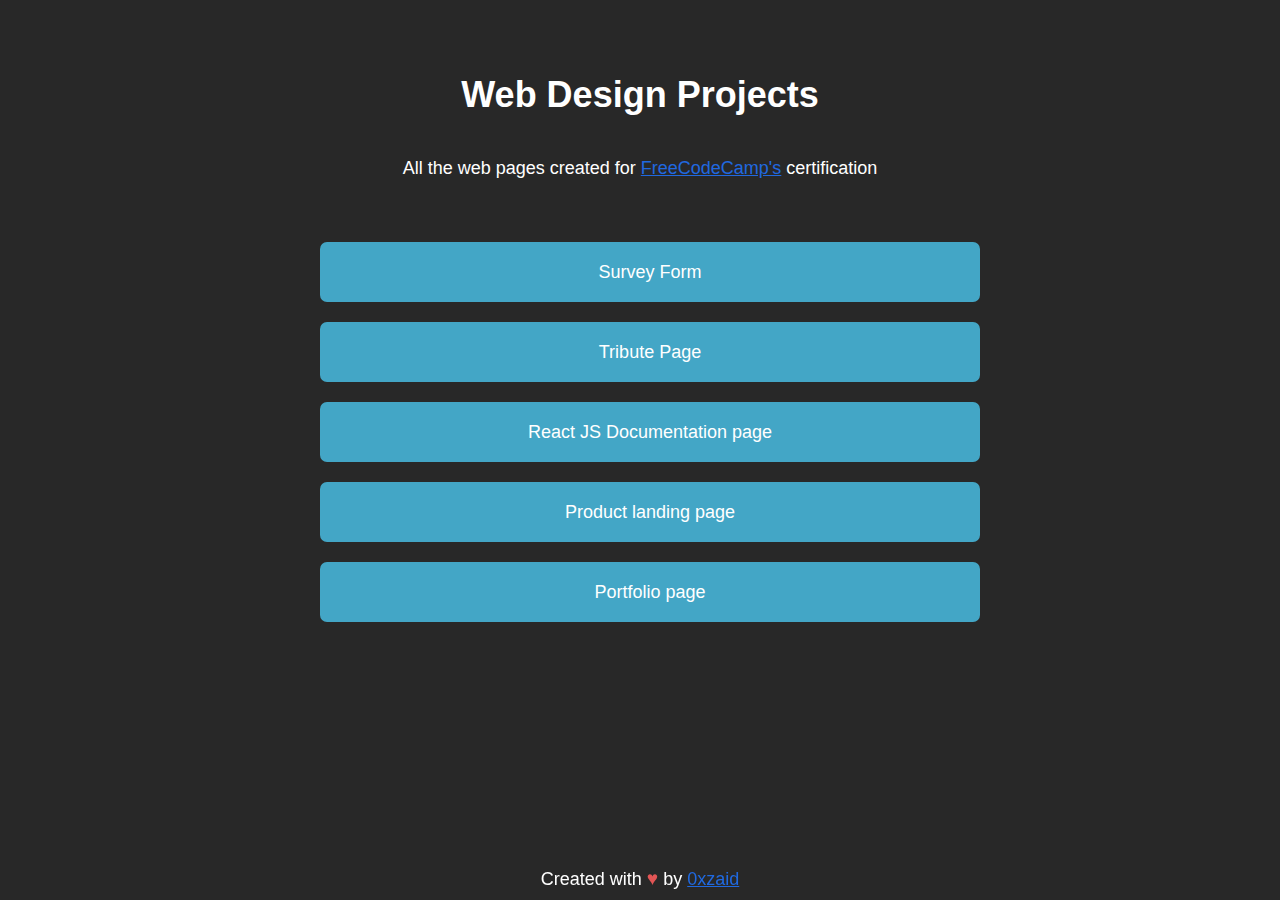
<file: index.html>
<!DOCTYPE html>
<html lang="en">

<head>
    <meta charset="UTF-8">
    <meta http-equiv="X-UA-Compatible" content="IE=edge">
    <meta name="viewport" content="width=device-width, initial-scale=1.0">
    <title>Web Design Projects</title>
    <link rel="stylesheet" href="styles.css">
</head>

<body>
    <div class="page">
        <h1>Web Design Projects</h1>
        <p>All the web pages created for <a href="https://www.freecodecamp.com" target='_blank'>FreeCodeCamp's</a>
            certification </p>

        <div class=table-container>
            <div class="links">
                <ul>
                    <li><a href="survey-form/index.html">Survey Form</a></li>
                    <li><a href="tribute-page/index.html">Tribute Page</a></li>
                    <li><a href="documentation-page/index.html">React JS Documentation page</a></li>
                    <li><a href="product-landing-page/">Product landing page</a></li>
                    <li><a href="portfolio-page/">Portfolio page</a></li>
                </ul>
            </div>
        </div>
    </div>

    <footer id="main-footer">
            <p id="creator">Created with
                <span class="heart">♥</span> by <a href="https://github.com/0xzaid/" target="_blank">0xzaid</a>
            </p>
        </div>
    </footer>
</body>

</html>
</file>
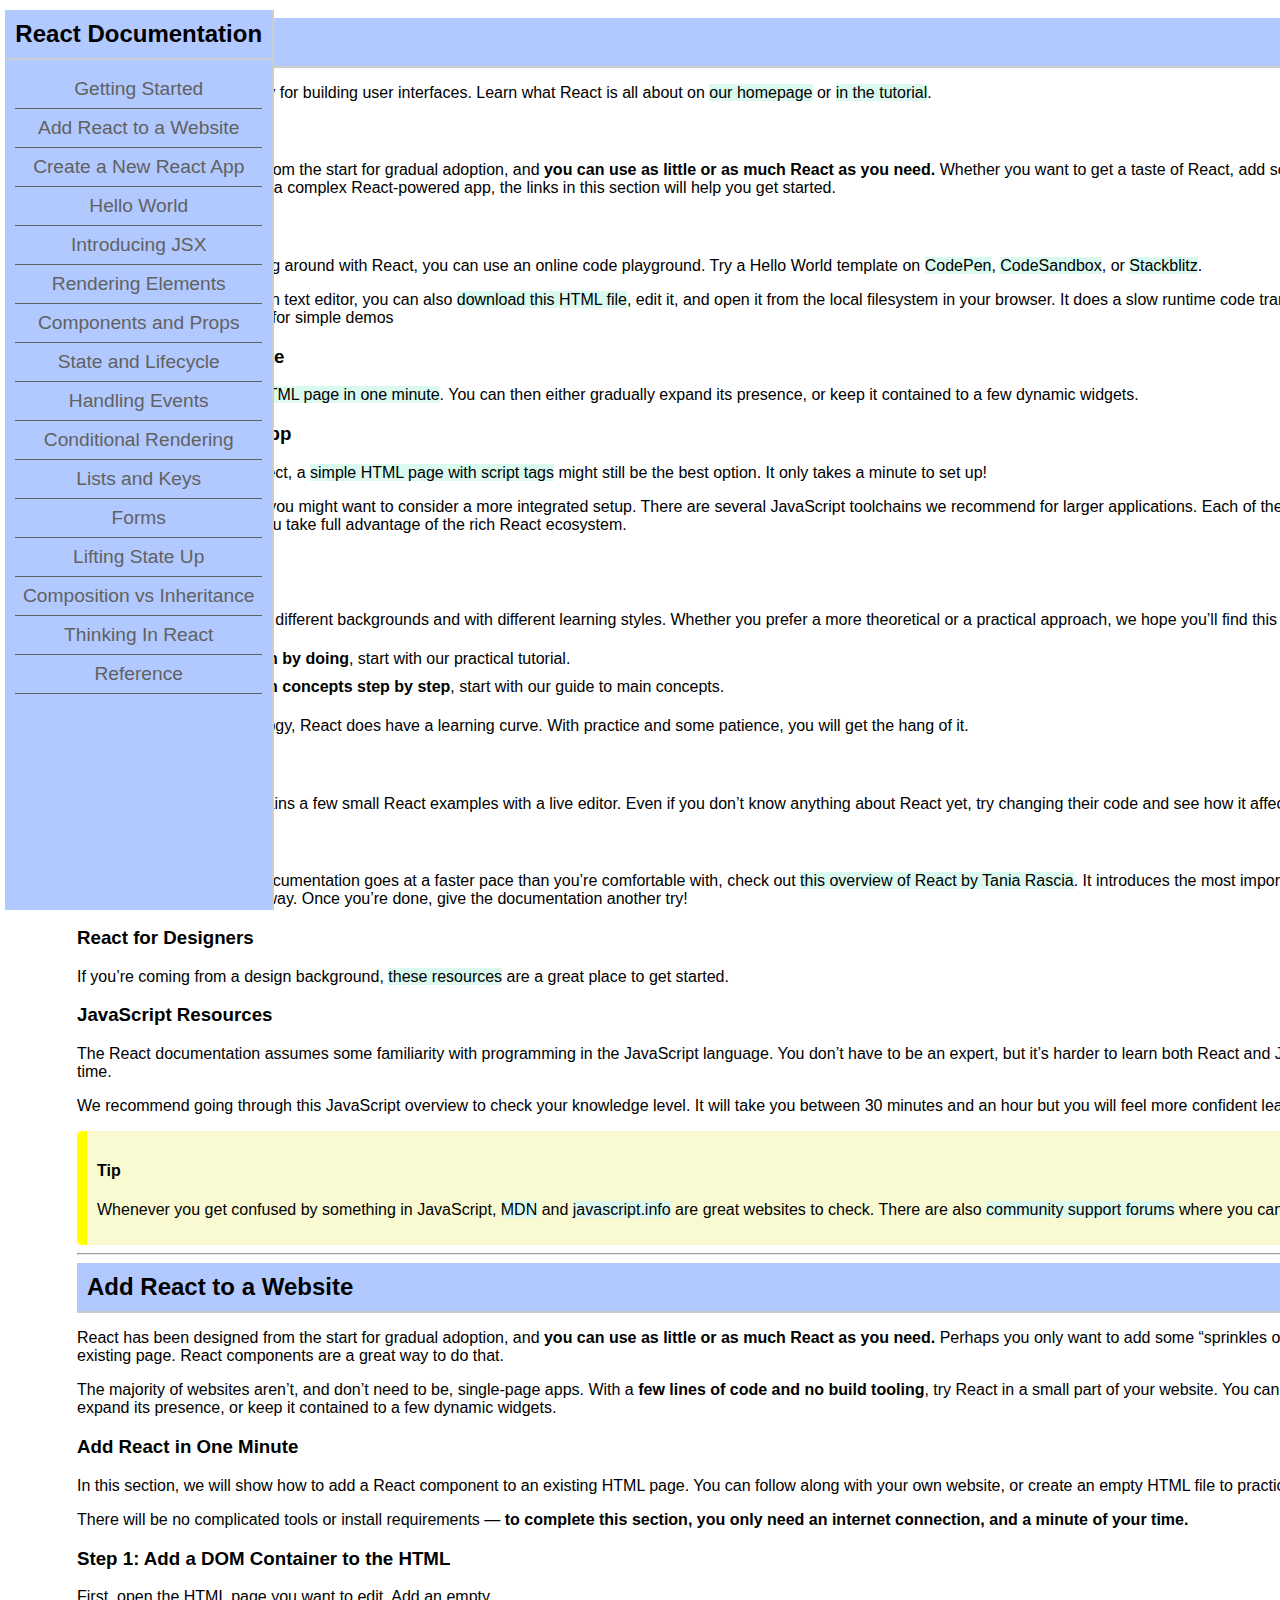
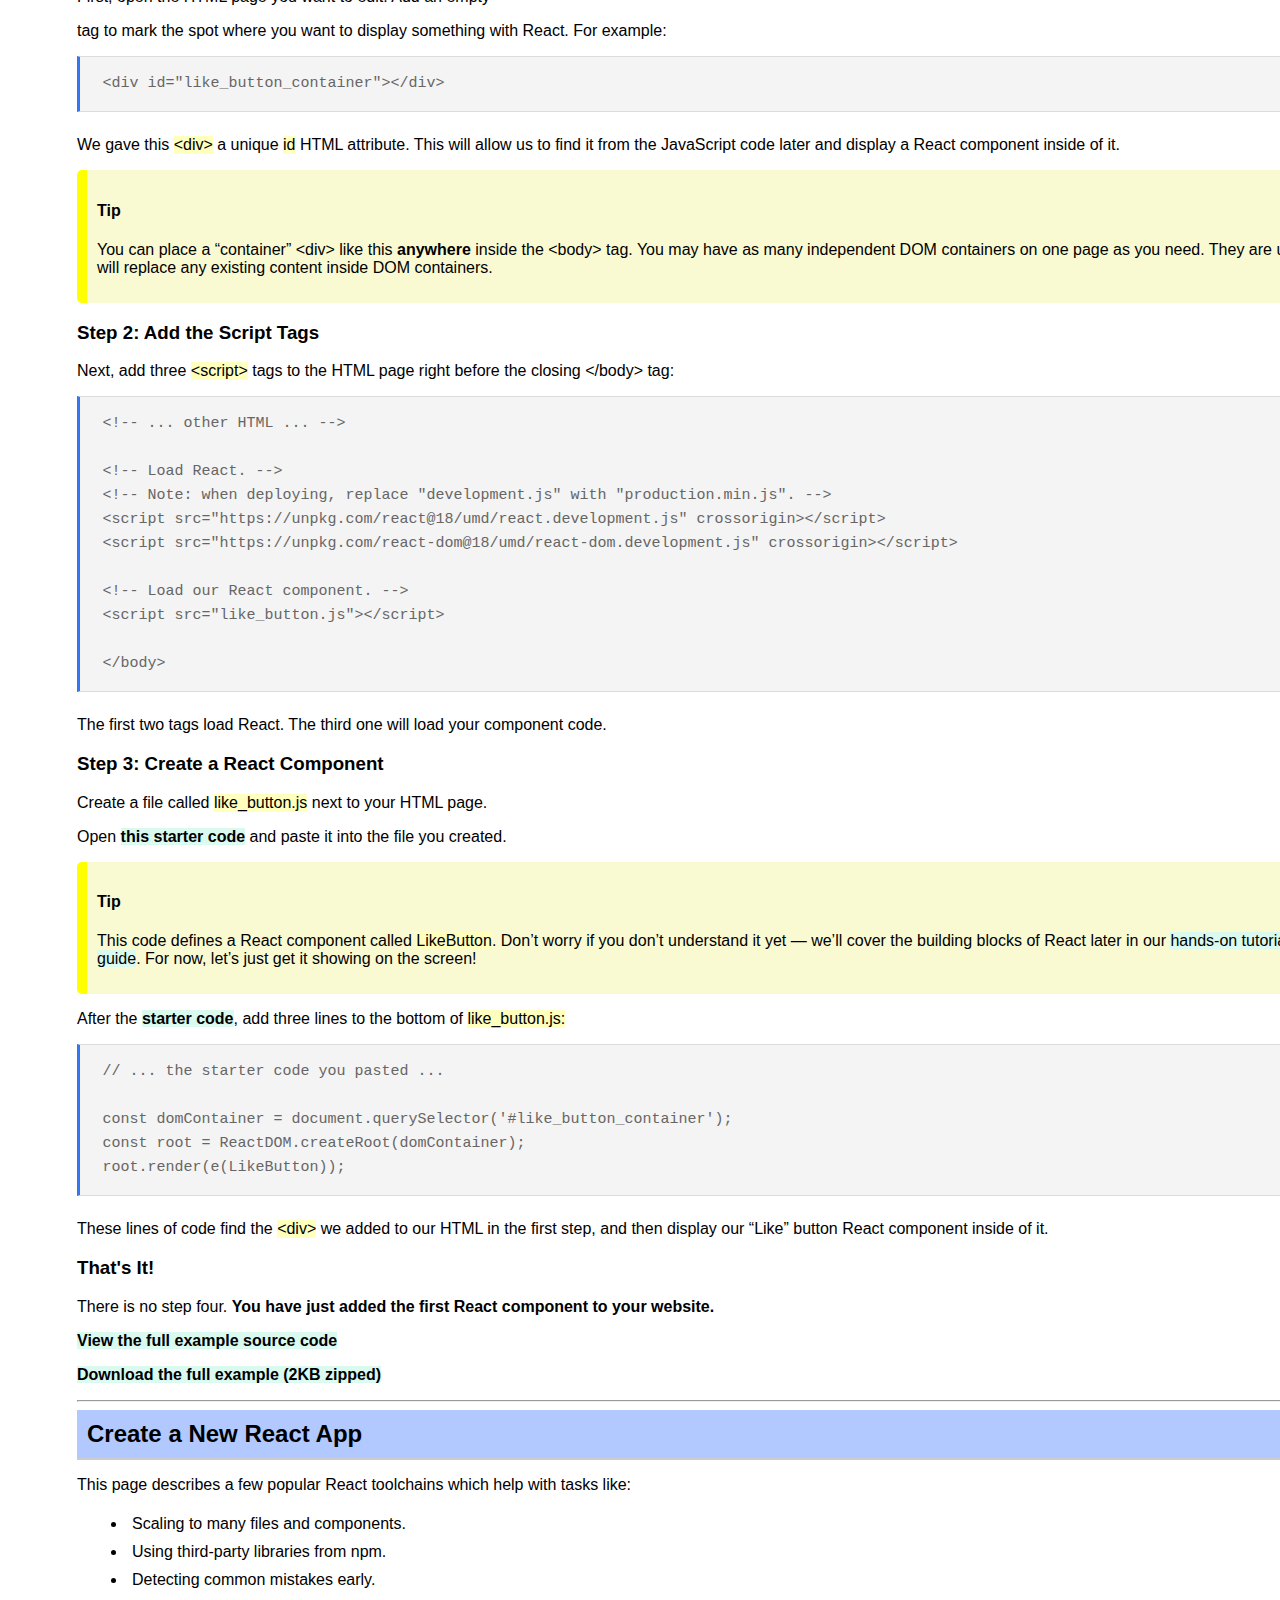
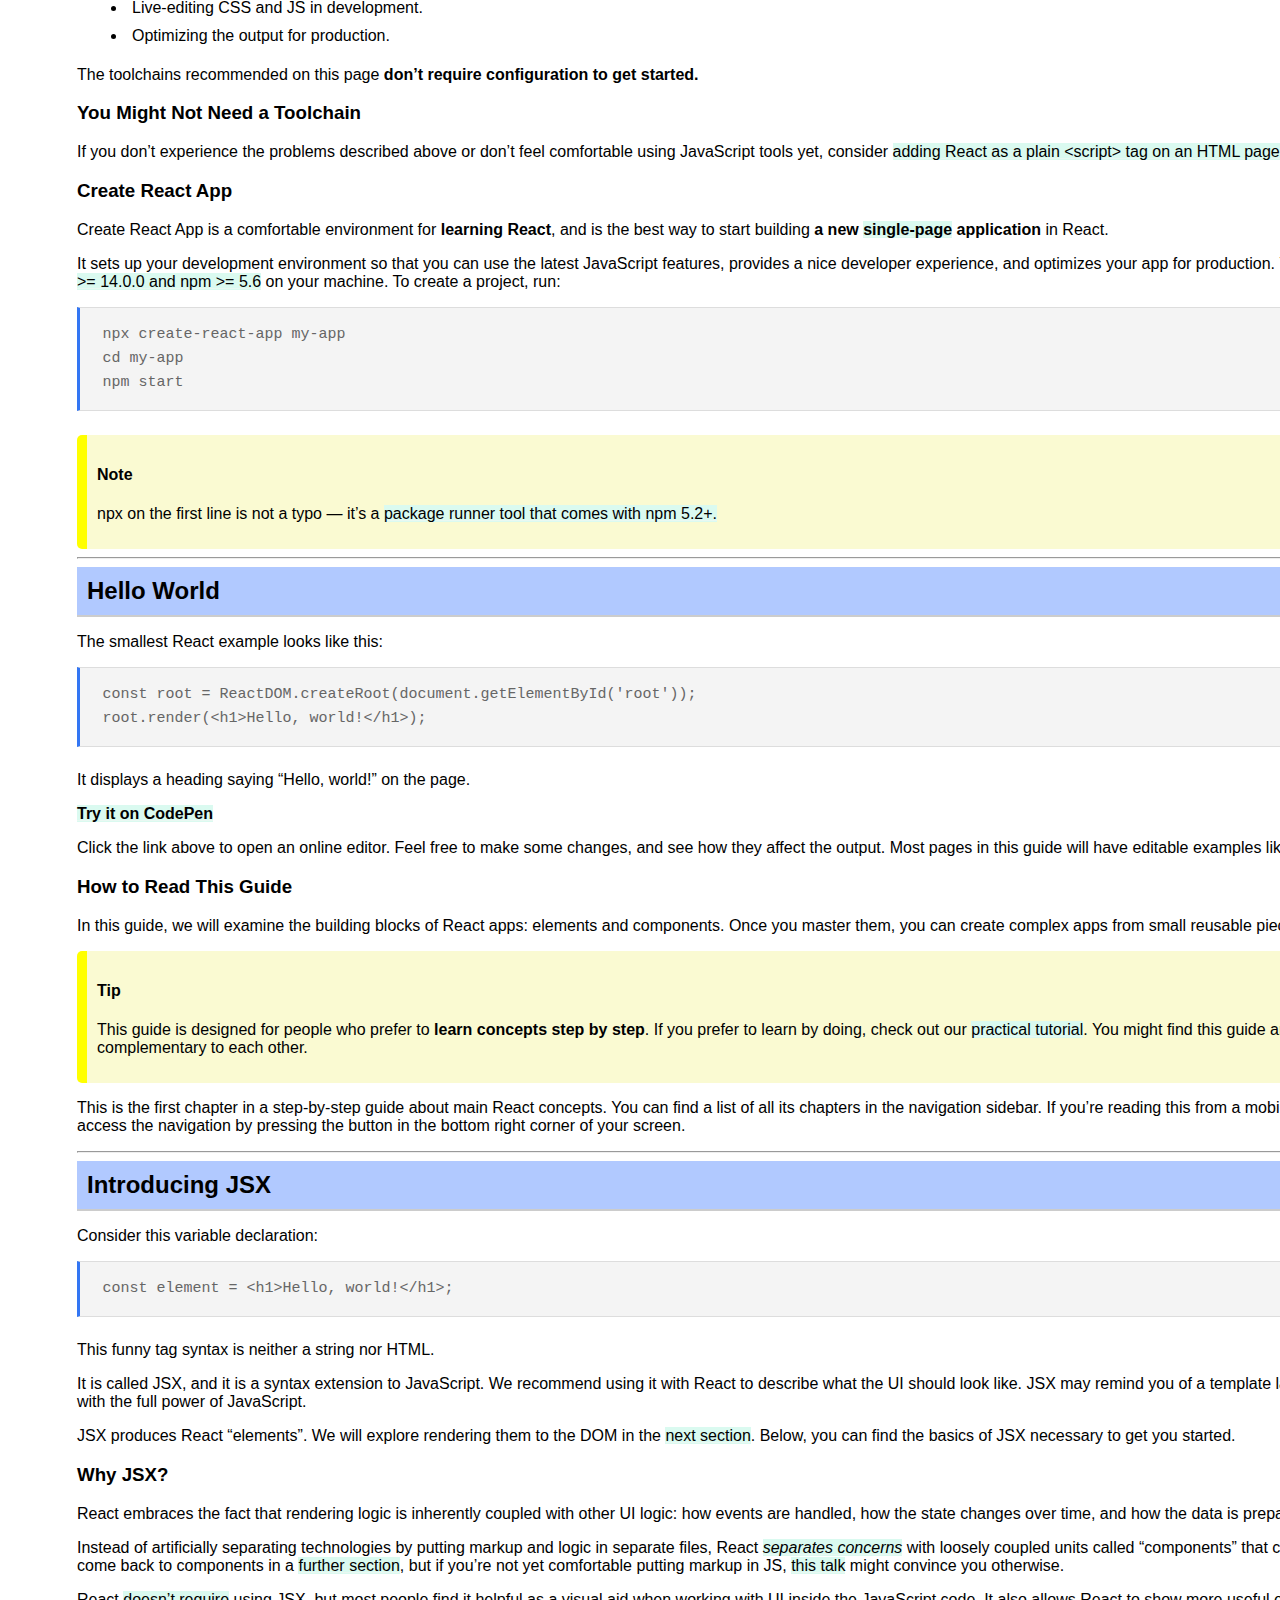
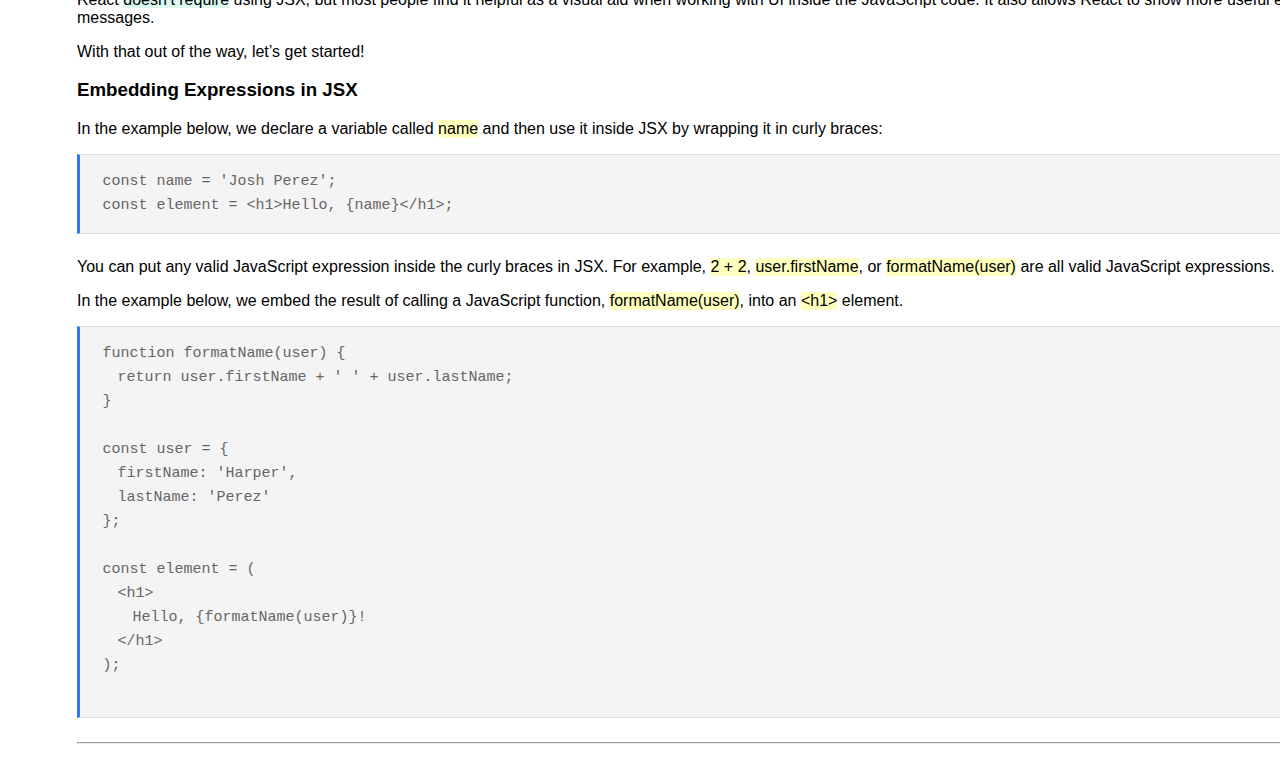
<file: documentation-page/index.html>
<!DOCTYPE html>
<html>

<head>
    <meta charset="utf-8" />
    <meta http-equiv="X-UA-Compatible" content="IE=edge" />
    <title>React Documentation</title>
    <meta name="description" content="Documentation page for ReactJS" />
    <meta name="viewport" content="width=device-width, initial-scale=1" />
    <link rel="stylesheet" href="styles.css" />
</head>

<body>
    <nav class="navbar" id="navbar">
        <header>
            React Documentation
        </header>
        <ol>
            <a class=nav-link href="#Getting_Started">
                <li>Getting Started</li>
            </a>
            <a class=nav-link href="#Add_React_to_a_Website">
                <li>Add React to a Website</li>
            </a>
            <a class=nav-link href="#Create_a_New_React_App">
                <li>Create a New React App</li>
            </a>
            <a class=nav-link href="#Hello_World">
                <li>Hello World</li>
            </a>
            <a class=nav-link href="#Introducing_JSX">
                <li>Introducing JSX</li>
            </a>
            <a href="#">
                <li>Rendering Elements</li>
            </a>
            <a href="#">
                <li>Components and Props</li>
            </a></li>
            <a href="#">
                <li>State and Lifecycle</li>
            </a></li>
            <a href="#">
                <li>Handling Events</li>
            </a>
            <a href="#">
                <li>Conditional Rendering</li>
            </a>
            <a href="#">
                <li>Lists and Keys</li>
            </a>
            <a href="#">
                <li>Forms</li>
            </a>
            <a href="#">
                <li>Lifting State Up</li>
            </a>
            <a href="#">
                <li>Composition vs Inheritance</li>
            </a>
            <a href="#">
                <li>Thinking In React</li>
            </a>
            <a href="#">
                <li>Reference</li>
            </a>
        </ol>
    </nav>

    <main id="main-doc" class="main-doc">
        <section class="main-section" id="Getting_Started">
            <header>Getting Started</header>
            <p>React is a JavaScript library for building user interfaces. Learn what React is all
                about on <a href="https://reactjs.org/">our homepage</a> or
                <a href="https://reactjs.org/tutorial/tutorial.html">in the tutorial</a>.
            </p>
            <h3>Try React</h3>
            <p>React has been designed from the start for gradual adoption, and <strong>you can use as little
                    or as much React as you need.</strong> Whether you want to get a taste of React, add some
                interactivity to a simple HTML page, or start a complex React-powered app, the links in this section
                will help you get started.
            </p>
            <h3>Online Playgrounds</h3>
            <p>If you're interested in playing around with React, you can use an online code playground. Try a Hello
                World template on <a href="https://reactjs.org/redirect-to-codepen/hello-world">CodePen</a>,
                <a href="https://codesandbox.io/s/new">CodeSandbox</a>, or <a href="https://stackblitz.com/fork/react">
                    Stackblitz</a>.<br>
            </p>

            <p>If you prefer to use your own text editor, you can also
                <a
                    href="https://raw.githubusercontent.com/reactjs/reactjs.org/main/static/html/single-file-example.html">
                    download this HTML file</a>, edit it, and open it from the local filesystem in your browser. It does
                a slow
                runtime code transformation, so we’d only recommend using this for simple demos
            </p>

            <h3>Add React to a Website</h3>
            <p>You can <a href="https://reactjs.org/docs/add-react-to-a-website.html">add React to an HTML page in one
                    minute</a>. You can then either gradually expand its presence, or keep it contained to a few dynamic
                widgets.</p>

            <h3>Create a New React App</h3>
            <p>When starting a React project, a <a href="https://reactjs.org/docs/create-a-new-react-app.html">simple
                    HTML page with script tags</a> might still be the best option. It only takes a minute to set
                up!<br></p>

            <p>As your application grows, you might want to consider a more integrated setup. There are several
                JavaScript toolchains we recommend for larger applications. Each of them can work with little to
                no configuration and lets you take full advantage of the rich React ecosystem. <br>
                <a href="https://reactjs.org/docs/create-a-new-react-app.html">Learn how.</a>
            </p>
            <h3>Learn React</h3>
            <p>People come to React from different backgrounds and with different learning styles. Whether you
                prefer a more theoretical or a practical approach, we hope you’ll find this section helpful.</p>
            <ul>
                <li>If you prefer to <strong>learn by doing</strong>, start with our practical tutorial.</li>
                <li>If you prefer to <strong>learn concepts step by step</strong>, start with our guide to main
                    concepts.</li>
            </ul>
            <p>Like any unfamiliar technology, React does have a learning curve. With practice and some patience,
                you will get the hang of it.</p>

            <h3>First Examples</h3>
            <p>The <a href="https://reactjs.org/">React homepage</a> contains a few small React examples with a
                live editor. Even if you don’t know anything about React yet, try changing their code and see how
                it affects the result.</p>

            <h3>React for Beginners</h3>
            <p>If you feel that the React documentation goes at a faster pace than you’re comfortable with, check
                out <a href="https://www.taniarascia.com/getting-started-with-react/">this overview of React by
                    Tania Rascia</a>. It introduces the most important React concepts in a detailed, beginner-friendly
                way. Once you’re done, give the documentation another try!</p>

            <h3>React for Designers</h3>
            <p>If you’re coming from a design background, <a href="https://reactfordesigners.com/">these resources</a>
                are a great place to get started.</p>

            <h3>JavaScript Resources</h3>
            <p>The React documentation assumes some familiarity with programming in the JavaScript language.
                You don’t have to be an expert, but it’s harder to learn both React and JavaScript at the
                same time.<br></p>
            <p>We recommend going through this JavaScript overview to check your knowledge level. It will
                take you between 30 minutes and an hour but you will feel more confident learning React.</p>

            <div class="tip">
                <h4>Tip</h4>
                <p>Whenever you get confused by something in JavaScript,
                    <a href="https://developer.mozilla.org/en-US/docs/Web/JavaScript">MDN</a> and
                    <a href="https://javascript.info/">javascript.info</a> are great websites to check. There
                    are also <a href="https://reactjs.org/community/support.html">community support forums</a>
                    where you can ask for help.
                </p>
            </div>
        </section>

        <hr>

        <section class="main-section" id="Add_React_to_a_Website">
            <header>
                Add React to a Website
            </header>
            <p>React has been designed from the start for gradual adoption, and <strong>you can use as little or as
                    much React as you need.</strong> Perhaps you only want to add some “sprinkles of interactivity” to
                an existing page. React components are a great way to do that.<br></p>
            <p>The majority of websites aren’t, and don’t need to be, single-page apps. With a <strong>few lines of
                    code and no build tooling</strong>, try React in a small part of your website. You can then either
                gradually expand its presence, or keep it contained to a few dynamic widgets.</p>

            <h3>Add React in One Minute</h3>
            <p>In this section, we will show how to add a React component to an existing HTML page. You can follow
                along with your own website, or create an empty HTML file to practice.<br></p>
            <p>There will be no complicated tools or install requirements — <strong>to complete this section, you only
                    need an internet connection, and a minute of your time.</strong></p>

            <h3>Step 1: Add a DOM Container to the HTML</h3>
            <p>First, open the HTML page you want to edit. Add an empty
            <div> tag to mark the spot where you want
                to display something with React. For example:</p>

                <code class="language-html">&lt;div id="like_button_container"&gt;&lt;/div&gt;</code>

                <p>We gave this <span class="yellow">&lt;div&gt;</span> a unique <span class="yellow">id</span> HTML
                    attribute. This will allow us to find it from the JavaScript code later and display a React
                    component inside of it.</p>

                <div class="tip">
                    <h4>Tip</h4>
                    <p>You can place a “container” &lt;div&gt; like this <strong>anywhere</strong> inside the
                        &lt;body&gt;
                        tag. You may have as many independent DOM containers on one page as you need. They are usually
                        empty — React will replace any existing content inside DOM containers.</p>
                </div>

                <h3>Step 2: Add the Script Tags</h3>
                <p>Next, add three <span class="yellow">&lt;script&gt;</span> tags to the HTML page right before the
                    closing &lt;/body&gt; tag:</p>

                <code class="language-html">
            &lt;!-- ... other HTML ... --&gt;<br>
            <br>
            &lt;!-- Load React. --&gt;<br>
            &lt;!-- Note: when deploying, replace "development.js" with "production.min.js". --&gt;<br>
            &lt;script src="https://unpkg.com/react@18/umd/react.development.js" crossorigin>&lt;/script><br>
            &lt;script src="https://unpkg.com/react-dom@18/umd/react-dom.development.js" crossorigin>&lt;/script><br>
            <br>
            &lt;!-- Load our React component. --&gt;<br>
            &lt;script src="like_button.js">&lt;/script><br>
            <br>
            &lt;/body&gt;
        </code>

                <p>The first two tags load React. The third one will load your component code.</p>

                <h3>Step 3: Create a React Component</h3>
                <p>Create a file called <span class="yellow">like_button.js</span> next to your HTML page.<br></p>

                <p>Open <strong><a href="https://gist.github.com/gaearon/0b180827c190fe4fd98b4c7f570ea4a8/raw/b9157
            ce933c79a4559d2aa9ff3372668cce48de7/LikeButton.js">this starter code</a></strong> and paste it
                    into the file you created.</p>

                <div class="tip">
                    <h4>Tip</h4>
                    <p>This code defines a React component called <span class="yellow">LikeButton</span>. Don’t worry
                        if you don’t understand it yet — we’ll cover the building blocks of React later in our
                        <a href="https://reactjs.org/tutorial/tutorial.html">hands-on tutorial</a> and
                        <a href="https://reactjs.org/docs/hello-world.html">main
                            concepts guide</a>. For now, let’s just get it showing on the screen!
                    </p>
                </div>

                <p>After the <strong><a href="https://gist.github.com/gaearon/0b180827c190fe4fd98b4c7f570ea4a8/raw/b9157
            ce933c79a4559d2aa9ff3372668cce48de7/LikeButton.js">starter code</a></strong>, add three lines to the
                    bottom of <span class="yellow">like_button.js:</span></p>

                <code>
            // ... the starter code you pasted ...<br>
            <br>
            const domContainer = document.querySelector('#like_button_container');<br>
            const root = ReactDOM.createRoot(domContainer);<br>
            root.render(e(LikeButton));<br>
        </code>

                <p>These lines of code find the <span class="yellow">&lt;div&gt;</span> we added to our HTML in the
                    first
                    step, and then display our “Like” button React component inside of it.</p>

                <h3>That's It!</h3>
                <p>There is no step four. <strong>You have just added the first React component to your website.</p>
                <p><a href="https://gist.github.com/gaearon/6668a1f6986742109c00a581ce704605">View the full example
                        source
                        code</a></p>
                <p><a href="https://gist.github.com/gaearon/6668a1f6986742109c00a581ce704605/archive/87f0b6
                f34238595b44308acfb86df6ea43669c08.zip">Download the full example (2KB zipped)</a></strong></p>
        </section>

        <hr>

        <section class="main-section" id="Create_a_New_React_App">
            <header>Create a New React App</header>
            <p>This page describes a few popular React toolchains which help with tasks like:</p>
            <ul>
                <li>Scaling to many files and components.</li>
                <li>Using third-party libraries from npm.</li>
                <li>Detecting common mistakes early.</li>
                <li>Live-editing CSS and JS in development.</li>
                <li>Optimizing the output for production.</li>
            </ul>
            <p>The toolchains recommended on this page <strong>don’t require configuration to get started.</strong></p>

            <h3>You Might Not Need a Toolchain</h3>
            <p>If you don’t experience the problems described above or don’t feel comfortable using JavaScript tools
                yet, consider <a href="https://reactjs.org/docs/add-react-to-a-website.html">adding React as a
                    plain &lt;script&gt; tag on an HTML page</a>, optionally
                <a href="https://reactjs.org/docs/add-react-to-a-website.html#optional-try-react-with-jsx">with JSX.</a>
            </p>

            <h3>Create React App</h3>
            <p>Create React App is a comfortable environment for <strong>learning React</strong>, and is the best way to
                start building
                <strong>a new <a href="https://reactjs.org/docs/glossary.html#single-page-application">single-page</a>
                    application</strong> in React.<br>
            </p>
            <p>It sets up your development environment so that you can use the latest JavaScript features, provides a
                nice developer
                experience, and optimizes your app for production. You’ll need to have
                <a href="https://nodejs.org/en/">Node >= 14.0.0 and npm >= 5.6</a> on your machine.
                To create a project, run:
            </p>

            <code>
                npx create-react-app my-app<br>
                cd my-app<br>
                npm start<br>
            </code>

            <div class="tip">
                <h4>Note</h4>
                <p>
                    npx on the first line is not a typo — it’s a
                    <a href="https://medium.com/@maybekatz/introducing-npx-an-npm-package-runner-55f7d4bd282b">package
                        runner tool that comes with npm 5.2+.</a>
                </p>
            </div>
        </section>

        <hr>

        <section class="main-section" id="Hello_World">
            <header>Hello World</header>
            <p>The smallest React example looks like this:</p>
            <code>
            const root = ReactDOM.createRoot(document.getElementById('root'));<br>
            root.render(&lt;h1&gt;Hello, world!&lt;/h1&gt;);<br>
        </code>
            <p>It displays a heading saying “Hello, world!” on the page.<br></p>
            <p><strong><a href="https://codepen.io/gaearon/pen/rrpgNB?editors=1010">Try it on CodePen</strong></a><br>
            </p>
            <p>Click the link above to open an online editor. Feel free to make some changes, and see how they affect
                the
                output. Most pages in this guide will have editable examples like this one.</p>

            <h3>How to Read This Guide</h3>
            <p>In this guide, we will examine the building blocks of React apps: elements and components. Once you
                master them, you can create complex apps from small reusable pieces.</p>

            <div class="tip">
                <h4>Tip</h4>
                <p>
                    This guide is designed for people who prefer to <strong>learn concepts step by step</strong>. If you
                    prefer to
                    learn by doing, check out our <a href="https://reactjs.org/tutorial/tutorial.html">practical
                        tutorial</a>. You might find this guide and the tutorial complementary to each other.
                </p>
            </div>

            <p>This is the first chapter in a step-by-step guide about main React concepts. You can find a list of all
                its
                chapters in the navigation sidebar. If you’re reading this from a mobile device, you can access the
                navigation
                by pressing the button in the bottom right corner of your screen.</p>
        </section>

        <hr>

        <section class="main-section" id="Introducing_JSX">
            <header>
                Introducing JSX
            </header>
            <p>Consider this variable declaration:</p>
            <code>
            const element = &lt;h1&gt;Hello, world!&lt;/h1&gt;;<br>
            </code>
            <p>This funny tag syntax is neither a string nor HTML.<br></p>
            <p>
                It is called JSX, and it is a syntax extension to JavaScript. We recommend using it with React to
                describe what the UI
                should look like. JSX may remind you of a template language, but it comes with the full power of
                JavaScript.<br>
            </p>
            <p>JSX produces React “elements”. We will explore rendering them to the DOM in the
                <a href="https://reactjs.org/docs/rendering-elements.html">next section</a>. Below, you
                can find the basics of JSX necessary to get you started.
            </p>

            <h3>Why JSX?</h3>
            <p>React embraces the fact that rendering logic is inherently coupled with other UI logic: how
                events are handled, how the state changes over time, and how the data is prepared for display.</p>

            <p>Instead of artificially separating technologies by putting markup and logic in separate files,
                React <a href="https://en.wikipedia.org/wiki/Separation_of_concerns"><em>separates concerns</em></a>
                with loosely coupled units called “components” that contain both. We will
                come back to components in a <a href="https://reactjs.org/docs/components-and-props.html">further
                    section</a>,
                but if you’re not yet comfortable putting markup in JS,
                <a href="https://www.youtube.com/watch?v=x7cQ3mrcKaY">this talk</a> might convince you otherwise.<br>
            </p>

            <p>React <a href="https://reactjs.org/docs/react-without-jsx.html">doesn’t require</a> using JSX, but
                most people find it helpful as a visual aid when working with UI
                inside the JavaScript code. It also allows React to show more useful error and warning messages.<br></p>

            <p>With that out of the way, let’s get started!</p>

            <h3>Embedding Expressions in JSX</h3>
            <p>In the example below, we declare a variable called <span class="yellow">name</span> and then use it
                inside JSX by wrapping it in curly braces:</p>
            <code>
            const name = 'Josh Perez';<br>
            const element = &lt;h1&gt;Hello, {name}&lt;/h1&gt;;<br>
            </code>
            <p>You can put any valid JavaScript expression inside the curly braces in JSX. For example, <span
                    class="yellow">2 + 2</span>,
                <span class="yellow">user.firstName</span>,
                or <span class="yellow">formatName(user)</span> are all valid JavaScript expressions.<br>
            </p>

            <p>In the example below, we embed the result of calling a JavaScript function, <span
                    class="yellow">formatName(user)</span>,
                into an <span class="yellow">&lt;h1&gt;</span> element.</p>

            <code>
                function formatName(user) {<br>
                    &emsp;return user.firstName + ' ' + user.lastName;<br>
                }<br>
                <br>
                const user = {<br>
                    &emsp;firstName: 'Harper',<br>
                    &emsp;lastName: 'Perez'<br>
                };<br>
                <br>
                const element = ( <br>
                &emsp;&lt;h1&gt;<br>
                &emsp;&emsp;Hello, {formatName(user)}!<br>
                &emsp;&lt;/h1&gt;<br>
                );<br>
                <br>
            </code>
        </section>

        <hr>
    </main>
</body>

</html>
</file>
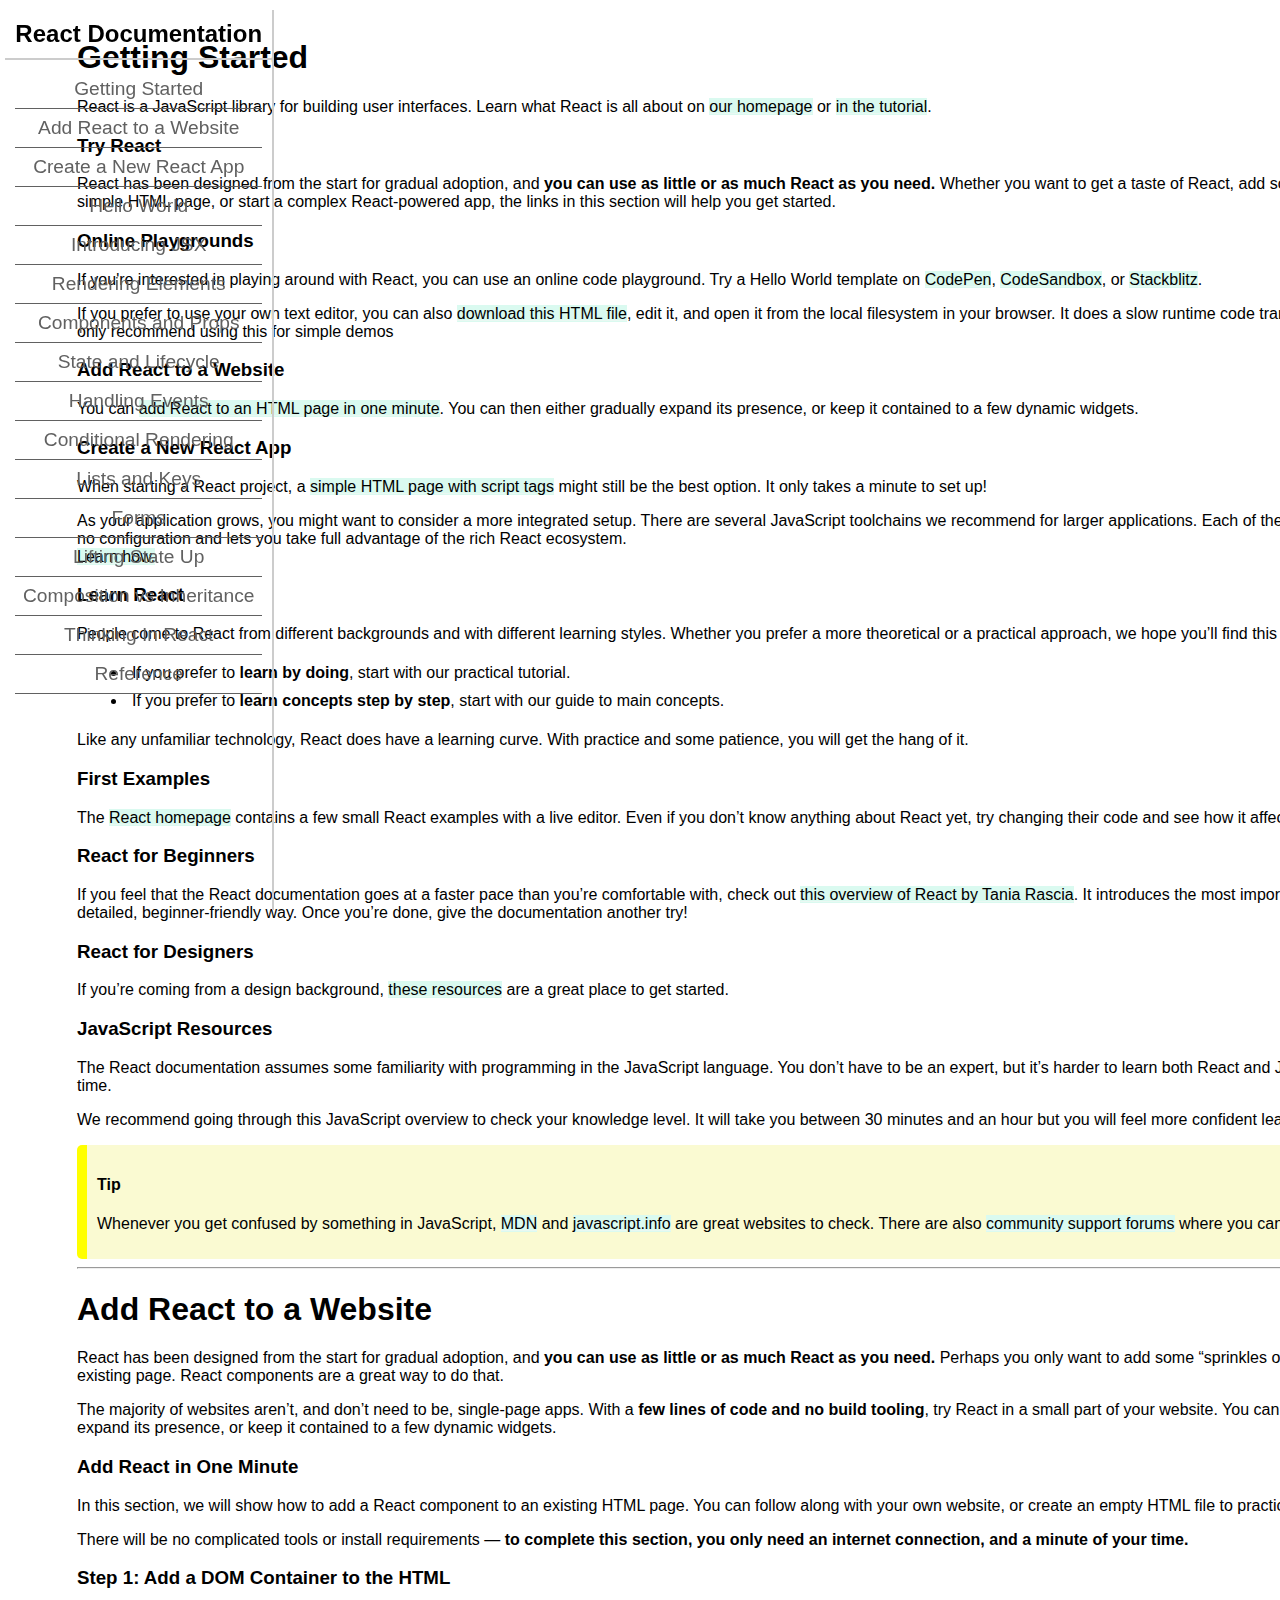
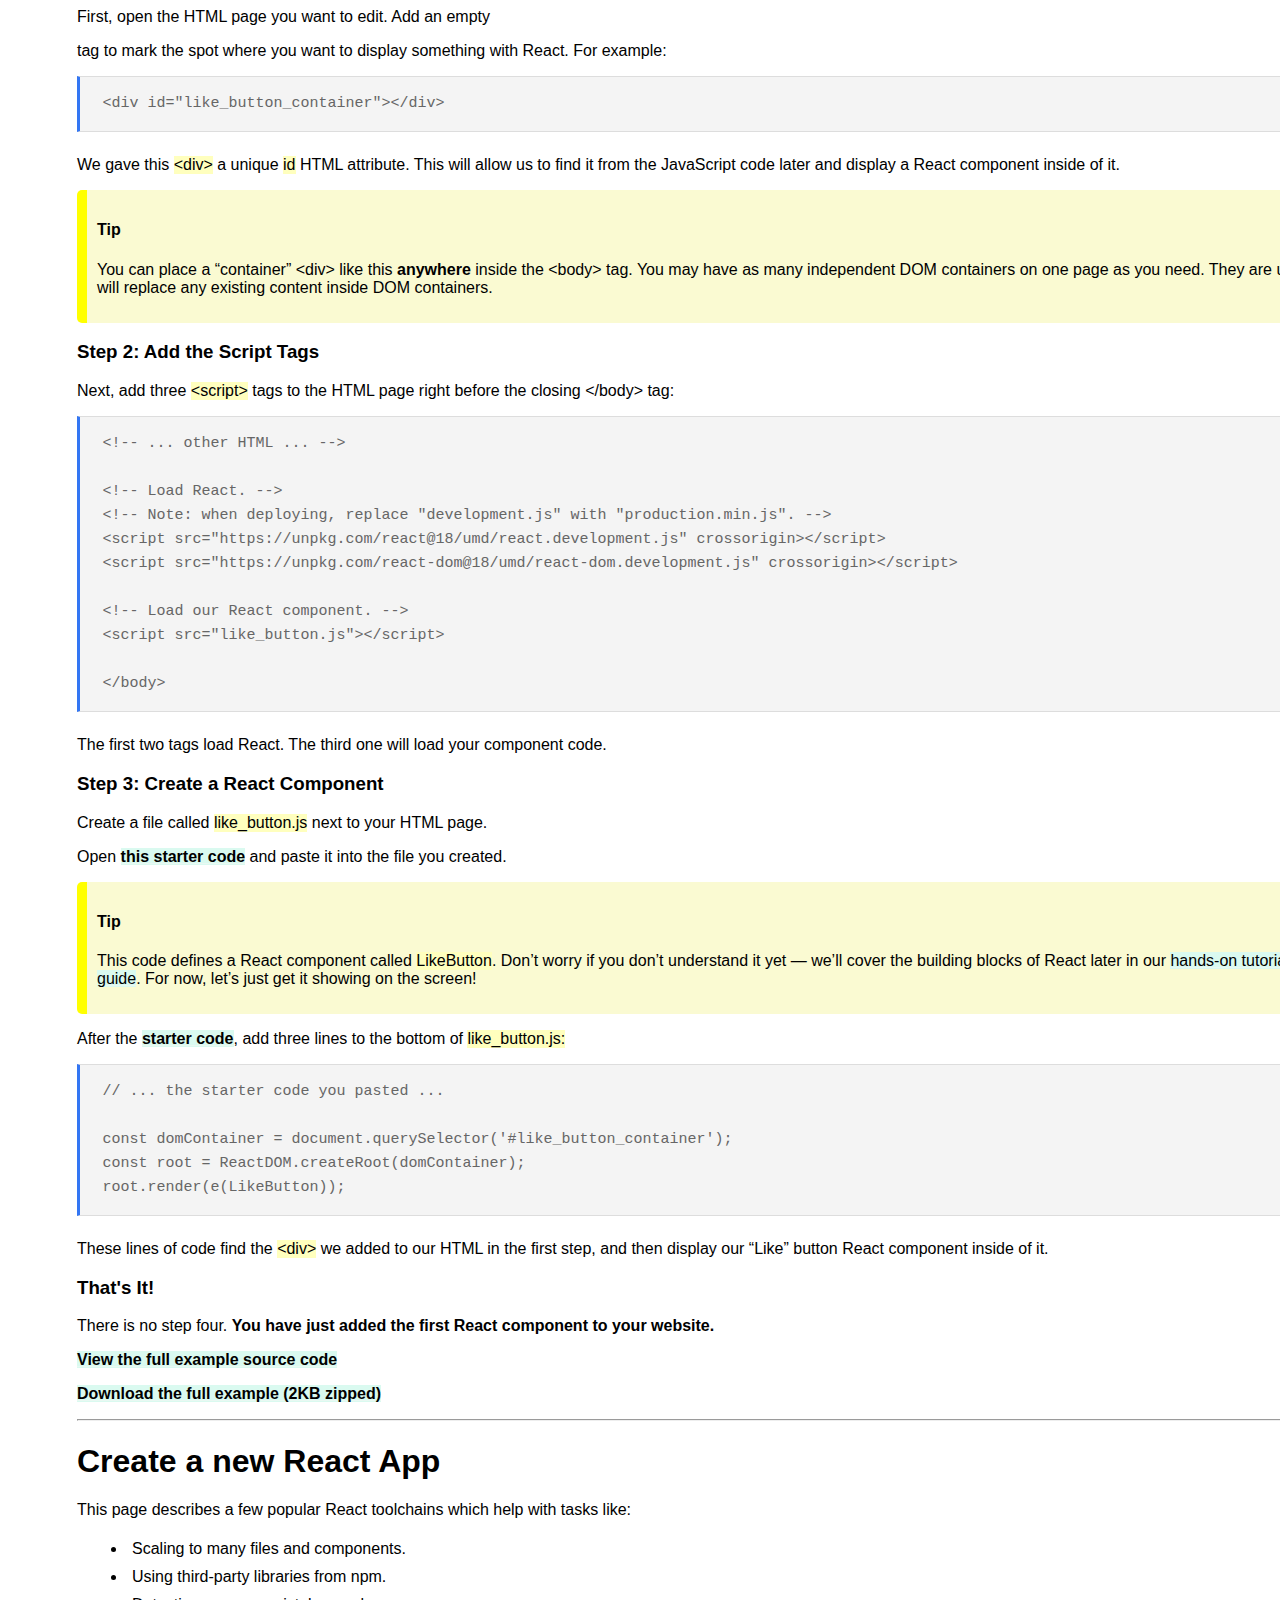
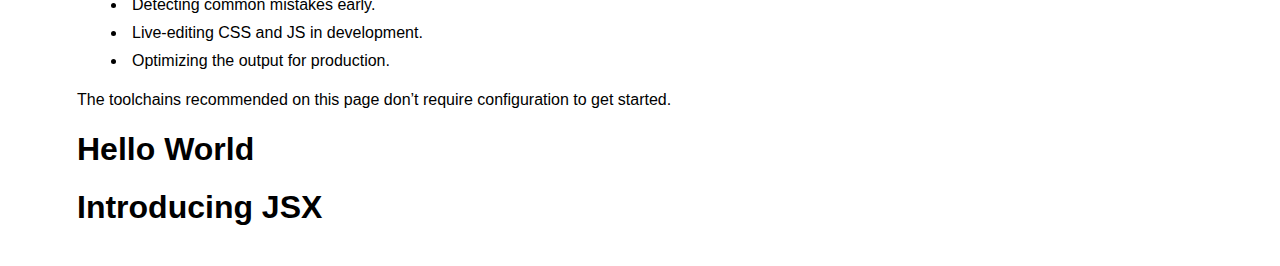
<file: DocumentationPage/index.html>
<!DOCTYPE html>
<html>

<head>
    <meta charset="utf-8" />
    <meta http-equiv="X-UA-Compatible" content="IE=edge" />
    <title>React Documentation</title>
    <meta name="description" content="Documentation page for ReactJS" />
    <meta name="viewport" content="width=device-width, initial-scale=1" />
    <link rel="stylesheet" href="styles.css" />
</head>

<body>
    <nav class="navbar" id="navbar">
        <h1>React Documentation</h1>
        <ol>
            <a href="#getting-started">
                <li>Getting Started</li>
            </a>
            <a href="#add_react_to_website">
                <li>Add React to a Website</li>
            </a>
            <a href="#create_new_react_app">
                <li>Create a New React App</li>
            </a>
            <a href="#">
                <li>Hello World</li>
            </a>
            <a href="#">
                <li>Introducing JSX</li>
            </a>
            <a href="#">
                <li>Rendering Elements</li>
            </a>
            <a href="#">
                <li>Components and Props</li>
            </a></li>
            <a href="#">
                <li>State and Lifecycle</li>
            </a></li>
            <a href="#">
                <li>Handling Events</li>
            </a>
            <a href="#">
                <li>Conditional Rendering</li>
            </a>
            <a href="#">
                <li>Lists and Keys</li>
            </a>
            <a href="#">
                <li>Forms</li>
            </a>
            <a href="#">
                <li>Lifting State Up</li>
            </a>
            <a href="#">
                <li>Composition vs Inheritance</li>
            </a>
            <a href="#">
                <li>Thinking In React</li>
            </a>
            <a href="#">
                <li>Reference</li>
            </a>
        </ol>
    </nav>

    <main id="main-doc" class="main-doc">
        <section class="main-section" id="Getting_Started">
            <header>
                <h1>Getting Started</h1>
            </header>
            <p>React is a JavaScript library for building user interfaces. Learn what React is all
                about on <a href="https://reactjs.org/">our homepage</a> or
                <a href="https://reactjs.org/tutorial/tutorial.html">in the tutorial</a>.
            </p>
            <h3>Try React</h3>
            <p>React has been designed from the start for gradual adoption, and <strong>you can use as little
                    or as much React as you need.</strong> Whether you want to get a taste of React, add some
                interactivity to a simple HTML page, or start a complex React-powered app, the links in this section
                will help you get started.
            </p>
            <h3>Online Playgrounds</h3>
            <p>If you're interested in playing around with React, you can use an online code playground. Try a Hello
                World template on <a href="https://reactjs.org/redirect-to-codepen/hello-world">CodePen</a>,
                <a href="https://codesandbox.io/s/new">CodeSandbox</a>, or <a href="https://stackblitz.com/fork/react">
                    Stackblitz</a>.<br>
            </p>

            <p>If you prefer to use your own text editor, you can also
                <a
                    href="https://raw.githubusercontent.com/reactjs/reactjs.org/main/static/html/single-file-example.html">
                    download this HTML file</a>, edit it, and open it from the local filesystem in your browser. It does
                a slow
                runtime code transformation, so we’d only recommend using this for simple demos
            </p>

            <h3>Add React to a Website</h3>
            <p>You can <a href="https://reactjs.org/docs/add-react-to-a-website.html">add React to an HTML page in one
                    minute</a>. You can then either gradually expand its presence, or keep it contained to a few dynamic
                widgets.</p>

            <h3>Create a New React App</h3>
            <p>When starting a React project, a <a href="https://reactjs.org/docs/create-a-new-react-app.html">simple
                    HTML page with script tags</a> might still be the best option. It only takes a minute to set
                up!<br></p>

            <p>As your application grows, you might want to consider a more integrated setup. There are several
                JavaScript toolchains we recommend for larger applications. Each of them can work with little to
                no configuration and lets you take full advantage of the rich React ecosystem. <br>
                <a href="https://reactjs.org/docs/create-a-new-react-app.html">Learn how.</a>
            </p>
            <h3>Learn React</h3>
            <p>People come to React from different backgrounds and with different learning styles. Whether you
                prefer a more theoretical or a practical approach, we hope you’ll find this section helpful.</p>
            <ul>
                <li>If you prefer to <strong>learn by doing</strong>, start with our practical tutorial.</li>
                <li>If you prefer to <strong>learn concepts step by step</strong>, start with our guide to main
                    concepts.</li>
            </ul>
            <p>Like any unfamiliar technology, React does have a learning curve. With practice and some patience,
                you will get the hang of it.</p>

            <h3>First Examples</h3>
            <p>The <a href="https://reactjs.org/">React homepage</a> contains a few small React examples with a
                live editor. Even if you don’t know anything about React yet, try changing their code and see how
                it affects the result.</p>

            <h3>React for Beginners</h3>
            <p>If you feel that the React documentation goes at a faster pace than you’re comfortable with, check
                out <a href="https://www.taniarascia.com/getting-started-with-react/">this overview of React by
                    Tania Rascia</a>. It introduces the most important React concepts in a detailed, beginner-friendly
                way. Once you’re done, give the documentation another try!</p>

            <h3>React for Designers</h3>
            <p>If you’re coming from a design background, <a href="https://reactfordesigners.com/">these resources</a>
                are a great place to get started.</p>

            <h3>JavaScript Resources</h3>
            <p>The React documentation assumes some familiarity with programming in the JavaScript language.
                You don’t have to be an expert, but it’s harder to learn both React and JavaScript at the
                same time.<br></p>
            <p>We recommend going through this JavaScript overview to check your knowledge level. It will
                take you between 30 minutes and an hour but you will feel more confident learning React.</p>

            <div class="tip">
                <h4>Tip</h4>
                <p>Whenever you get confused by something in JavaScript,
                    <a href="https://developer.mozilla.org/en-US/docs/Web/JavaScript">MDN</a> and
                    <a href="https://javascript.info/">javascript.info</a> are great websites to check. There
                    are also <a href="https://reactjs.org/community/support.html">community support forums</a>
                    where you can ask for help.
                </p>
            </div>
        </section>

        <hr>

        <section class="main-section" id="Add_React_to_a_Website">
            <header>
                <h1>Add React to a Website</h1>
            </header>
            <p>React has been designed from the start for gradual adoption, and <strong>you can use as little or as
                    much React as you need.</strong> Perhaps you only want to add some “sprinkles of interactivity” to
                an existing page. React components are a great way to do that.<br></p>
            <p>The majority of websites aren’t, and don’t need to be, single-page apps. With a <strong>few lines of
                    code and no build tooling</strong>, try React in a small part of your website. You can then either
                gradually expand its presence, or keep it contained to a few dynamic widgets.</p>

            <h3>Add React in One Minute</h3>
            <p>In this section, we will show how to add a React component to an existing HTML page. You can follow
                along with your own website, or create an empty HTML file to practice.<br></p>
            <p>There will be no complicated tools or install requirements — <strong>to complete this section, you only
                    need an internet connection, and a minute of your time.</strong></p>

            <h3>Step 1: Add a DOM Container to the HTML</h3>
            <p>First, open the HTML page you want to edit. Add an empty
            <div> tag to mark the spot where you want
                to display something with React. For example:</p>

                <code class="language-html">&lt;div id="like_button_container"&gt;&lt;/div&gt;</code>

                <p>We gave this <span class="yellow">&lt;div&gt;</span> a unique <span class="yellow">id</span> HTML
                    attribute. This will allow us to find it from the JavaScript code later and display a React
                    component inside of it.</p>

                <div class="tip">
                    <h4>Tip</h4>
                    <p>You can place a “container” &lt;div&gt; like this <strong>anywhere</strong> inside the
                        &lt;body&gt;
                        tag. You may have as many independent DOM containers on one page as you need. They are usually
                        empty — React will replace any existing content inside DOM containers.</p>
                </div>

                <h3>Step 2: Add the Script Tags</h3>
                <p>Next, add three <span class="yellow">&lt;script&gt;</span> tags to the HTML page right before the
                    closing &lt;/body&gt; tag:</p>

                <code class="language-html">
            &lt;!-- ... other HTML ... --&gt;<br>
            <br>
            &lt;!-- Load React. --&gt;<br>
            &lt;!-- Note: when deploying, replace "development.js" with "production.min.js". --&gt;<br>
            &lt;script src="https://unpkg.com/react@18/umd/react.development.js" crossorigin>&lt;/script><br>
            &lt;script src="https://unpkg.com/react-dom@18/umd/react-dom.development.js" crossorigin>&lt;/script><br>
            <br>
            &lt;!-- Load our React component. --&gt;<br>
            &lt;script src="like_button.js">&lt;/script><br>
            <br>
            &lt;/body&gt;
        </code>

                <p>The first two tags load React. The third one will load your component code.</p>

                <h3>Step 3: Create a React Component</h3>
                <p>Create a file called <span class="yellow">like_button.js</span> next to your HTML page.<br></p>

                <p>Open <strong><a href="https://gist.github.com/gaearon/0b180827c190fe4fd98b4c7f570ea4a8/raw/b9157
            ce933c79a4559d2aa9ff3372668cce48de7/LikeButton.js">this starter code</a></strong> and paste it
                    into the file you created.</p>

                <div class="tip">
                    <h4>Tip</h4>
                    <p>This code defines a React component called <span class="yellow">LikeButton</span>. Don’t worry
                        if you don’t understand it yet — we’ll cover the building blocks of React later in our
                        <a href="https://reactjs.org/tutorial/tutorial.html">hands-on tutorial</a> and
                        <a href="https://reactjs.org/docs/hello-world.html">main
                            concepts guide</a>. For now, let’s just get it showing on the screen!
                    </p>
                </div>

                <p>After the <strong><a href="https://gist.github.com/gaearon/0b180827c190fe4fd98b4c7f570ea4a8/raw/b9157
            ce933c79a4559d2aa9ff3372668cce48de7/LikeButton.js">starter code</a></strong>, add three lines to the
                    bottom of <span class="yellow">like_button.js:</span></p>

                <code>
            // ... the starter code you pasted ...<br>
            <br>
            const domContainer = document.querySelector('#like_button_container');<br>
            const root = ReactDOM.createRoot(domContainer);<br>
            root.render(e(LikeButton));<br>
        </code>

                <p>These lines of code find the <span class="yellow">&lt;div&gt;</span> we added to our HTML in the
                    first
                    step, and then display our “Like” button React component inside of it.</p>

                <h3>That's It!</h3>
                <p>There is no step four. <strong>You have just added the first React component to your website.</p>
                <p><a href="https://gist.github.com/gaearon/6668a1f6986742109c00a581ce704605">View the full example
                        source
                        code</a></p>
                <p><a href="https://gist.github.com/gaearon/6668a1f6986742109c00a581ce704605/archive/87f0b6
                f34238595b44308acfb86df6ea43669c08.zip">Download the full example (2KB zipped)</a></strong></p>
        </section>

        <hr>

        <section class="main-section" id="Create_a_new_React_App">
            <header>
                <h1>Create a new React App</h1>
            </header>
            <p>This page describes a few popular React toolchains which help with tasks like:</p>
            <ul>
                <li>Scaling to many files and components.</li>
                <li>Using third-party libraries from npm.</li>
                <li>Detecting common mistakes early.</li>
                <li>Live-editing CSS and JS in development.</li>
                <li>Optimizing the output for production.</li>
            </ul>
            <p>The toolchains recommended on this page don’t require configuration to get started.</p>
        </section>

        <section class="main-section" id="Hello_World"></section>
        <header>
            <h1>Hello World</h1>
        </header>
        <section class="main-section" id="Introducing_JSX"></section>
        <header>
            <h1>Introducing JSX</h1>
        </header>
    </main>
</body>

</html>
</file>
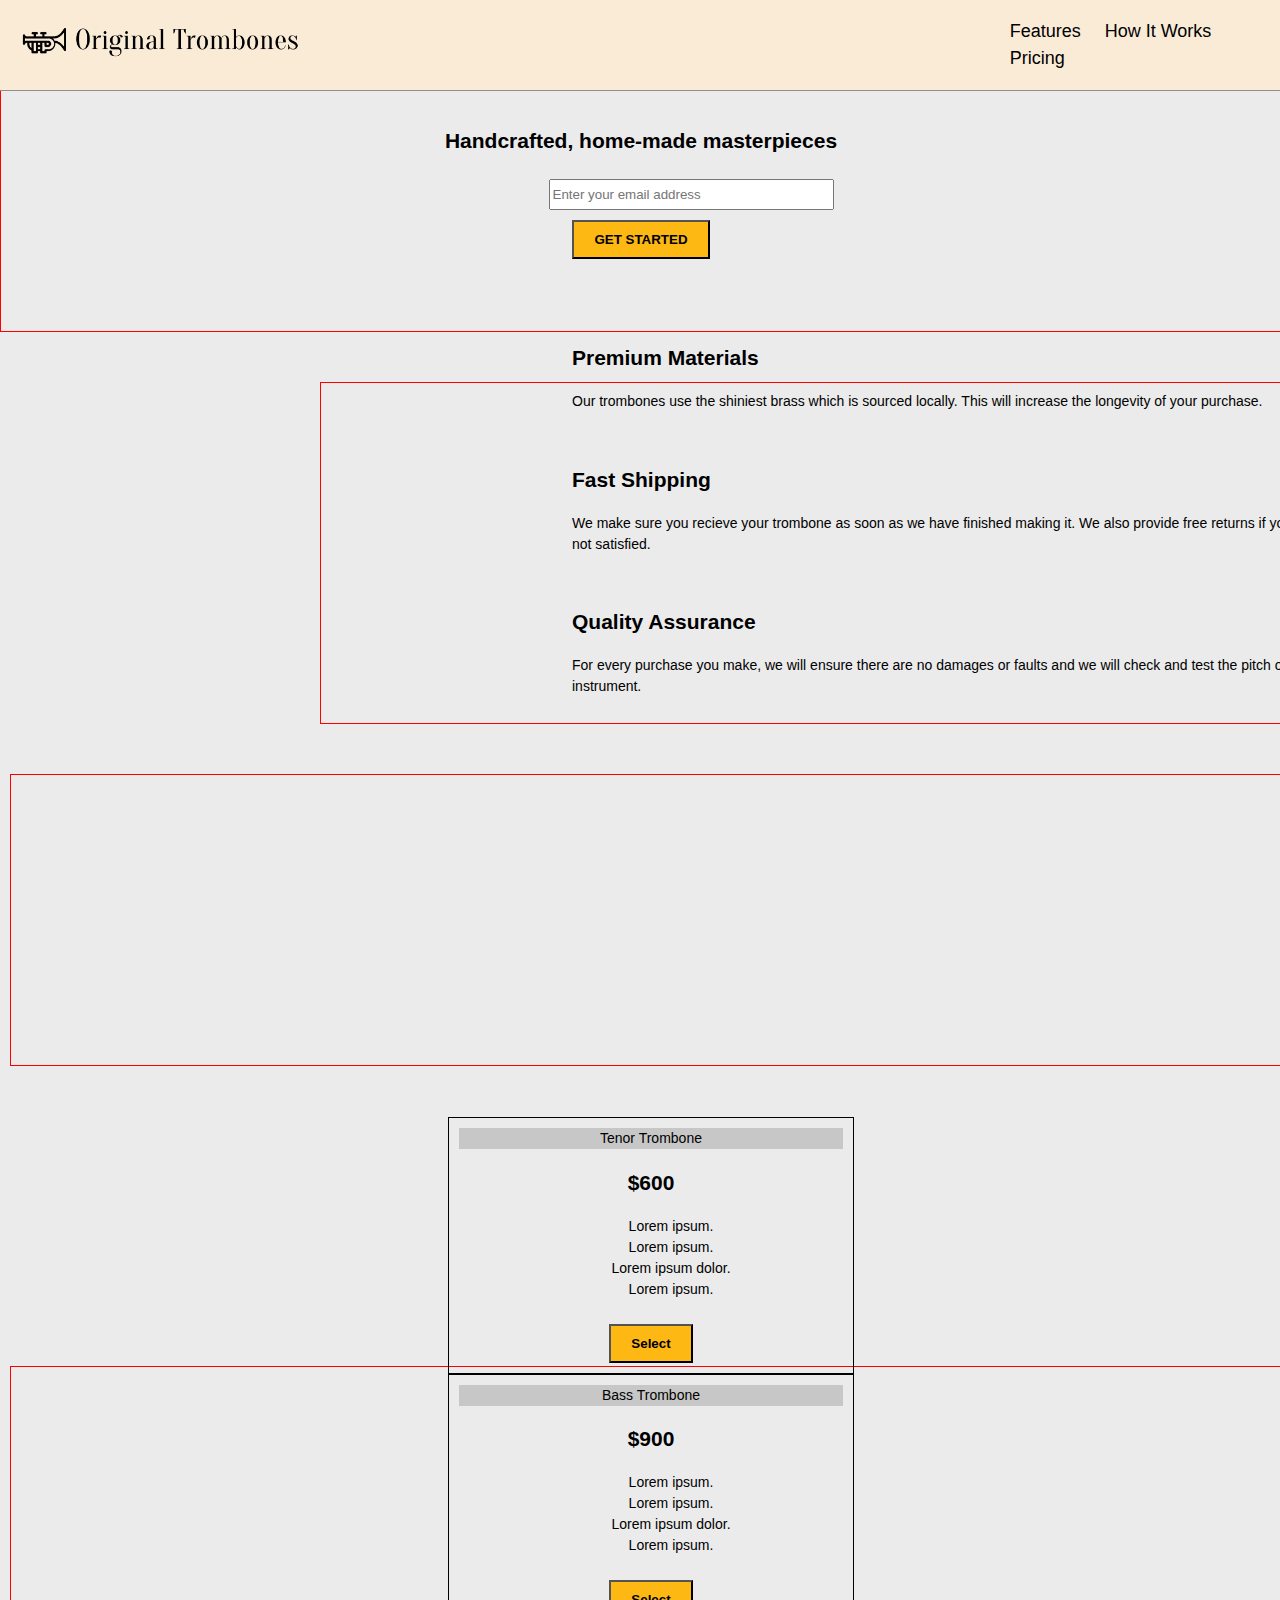
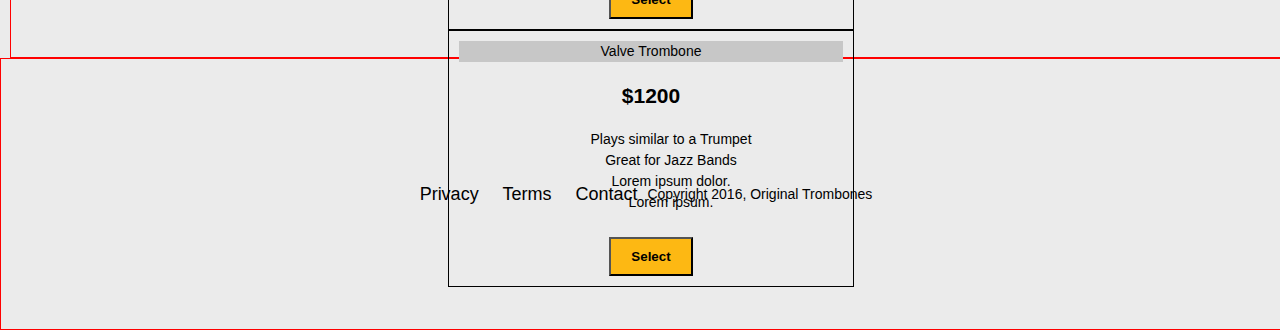
<file: product-landing-page/index.html>
<!DOCTYPE html>
<html>

<head>
    <link rel="stylesheet" href="styles.css" />
    <link rel="stylesheet" href="https://use.fontawesome.com/releases/v5.8.1/css/all.css"
        integrity="sha384-50oBUHEmvpQ+1lW4y57PTFmhCaXp0ML5d60M1M7uH2+nqUivzIebhndOJK28anvf" crossorigin="anonymous" />
</head>

<body>
    <div id="page-wrapper">
        <header id="header">
            <div class="logo">
                <img id="header-img" src="images/product-landing-page-logo.png" alt="original trombones logo" />
            </div>

            <nav id="nav-bar">
                <ul>
                    <li><a class="nav-link" href="#features">Features</a></li>
                    <li><a class="nav-link" href="#how-it-works">How It Works</a></li>
                    <li><a class="nav-link" href="#pricing">Pricing</a></li>
                </ul>
            </nav>
        </header>

        <section id="hero" class="hero">
            <h2>Handcrafted, home-made masterpieces</h2>
            <form id="form" action="https://www.freecodecamp.com/email-submit">
                <input name="email" id="email" type="email" placeholder="Enter your email address" required />
                <input id="submit" type="submit" value="GET STARTED" class="btn" />
            </form>
        </section>


        <section id="features">


            <div class="grid">
                <div class="icon"><i class="fa fa-3x fa-fire"></i></div>
                <div class="desc">
                    <h2>Premium Materials</h2>
                    <p>
                        Our trombones use the shiniest brass which is sourced locally. This will increase the longevity
                        of your purchase.
                    </p>
                </div>
            </div>

            <div class="grid">
                <div class="icon"><i class="fa fa-3x fa-truck"></i></div>
                <div class="desc">
                    <h2>Fast Shipping</h2>
                    <p>
                        We make sure you recieve your trombone as soon as we have
                        finished making it. We also provide free returns if you are not
                        satisfied.
                    </p>
                </div>
            </div>

            <div class="grid">
                <div class="icon">
                    <i class="fa fa-3x fa-battery-full" aria-hidden="true"></i>
                </div>
                <div class="desc">
                    <h2>Quality Assurance</h2>
                    <p>
                        For every purchase you make, we will ensure there are no damages
                        or faults and we will check and test the pitch of your
                        instrument.
                    </p>
                </div>
            </div>
        </section>

        <section id="how-it-works">
            <iframe id="video"
                src="https://www.youtube-nocookie.com/embed/y8Yv4pnO7qc?rel=0&amp;controls=0&amp;showinfo=0"
                frameborder="0" allowfullscreen></iframe>
        </section>

        <section id="pricing">
            <div class="product" id="tenor">
                <div class="level">Tenor Trombone</div>
                <h2>$600</h2>
                <ol>
                    <li>Lorem ipsum.</li>
                    <li>Lorem ipsum.</li>
                    <li>Lorem ipsum dolor.</li>
                    <li>Lorem ipsum.</li>
                </ol>
                <button class="btn">Select</button>
            </div>
            <div class="product" id="bass">
                <div class="level">Bass Trombone</div>
                <h2>$900</h2>
                <ol>
                    <li>Lorem ipsum.</li>
                    <li>Lorem ipsum.</li>
                    <li>Lorem ipsum dolor.</li>
                    <li>Lorem ipsum.</li>
                </ol>
                <button class="btn">Select</button>
            </div>
            <div class="product" id="valve">
                <div class="level">Valve Trombone</div>
                <h2>$1200</h2>
                <ol>
                    <li>Plays similar to a Trumpet</li>
                    <li>Great for Jazz Bands</li>
                    <li>Lorem ipsum dolor.</li>
                    <li>Lorem ipsum.</li>
                </ol>
                <button class="btn">Select</button>
            </div>
        </section>

        <footer>
            <ul>
                <li><a href="#">Privacy</a></li>
                <li><a href="#">Terms</a></li>
                <li><a href="#">Contact</a></li>
            </ul>
            <span>Copyright 2016, Original Trombones</span>
        </footer>

        <script src="https://cdn.freecodecamp.org/testable-projects-fcc/v1/bundle.js"></script>

</body>

</html>
</file>
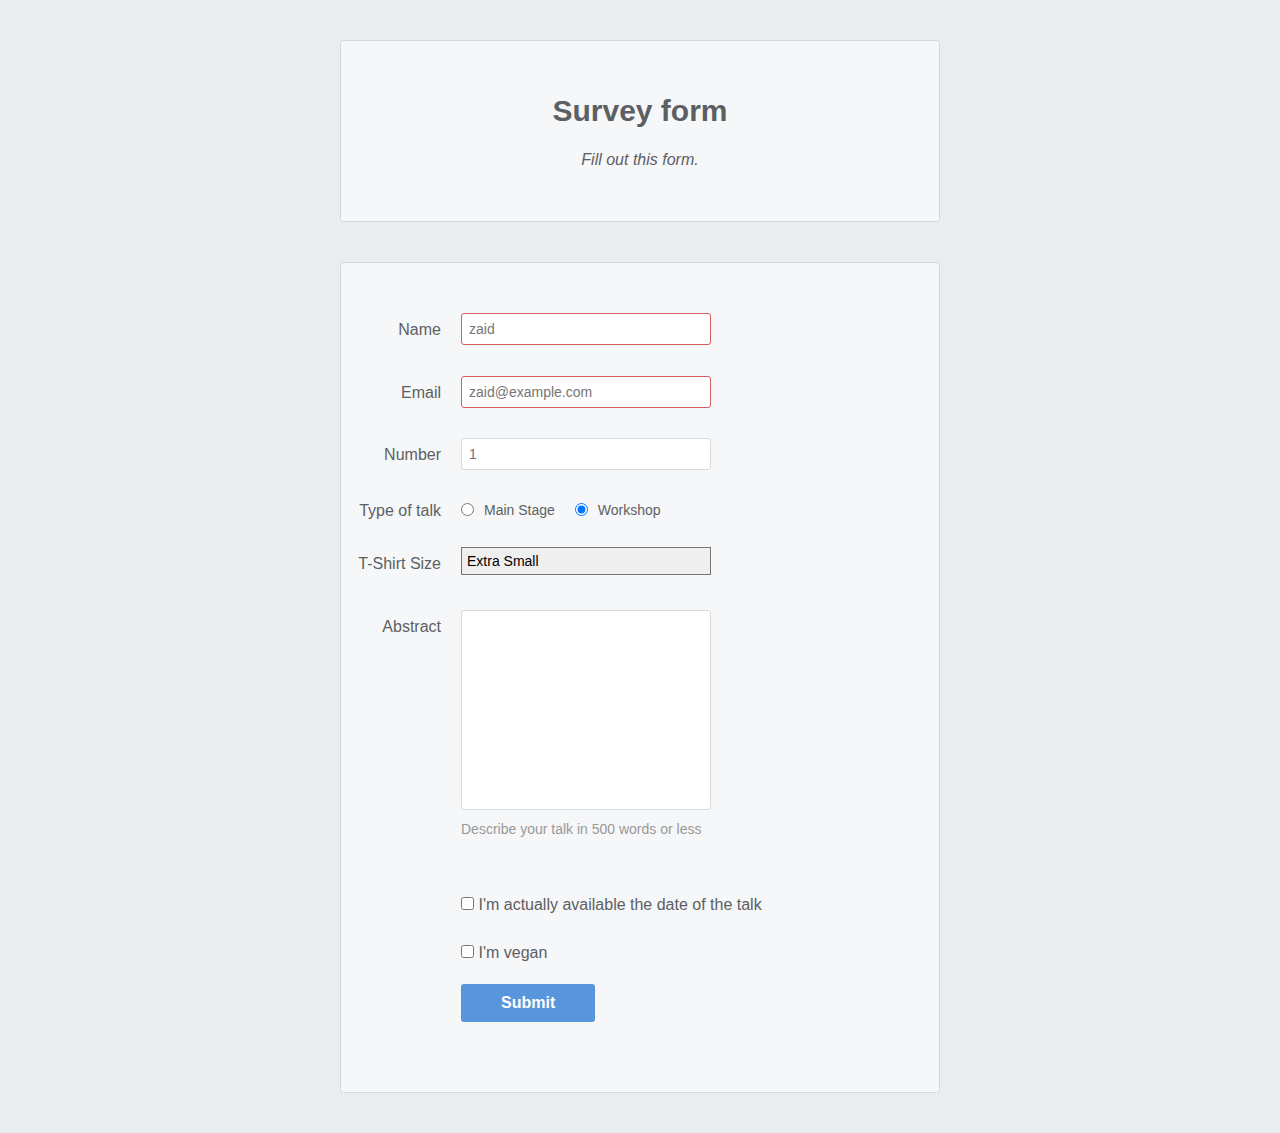
<file: survey-form/index.html>
<!DOCTYPE html>
<html lang="en">

<head>
    <meta charset="UTF-8">
    <meta http-equiv="X-UA-Compatible" content="IE=edge">
    <meta name="viewport" content="width=device-width, initial-scale=1.0">
    <title>Survey form</title>
    <link rel="stylesheet" href="styles.css">
</head>

<body>
    <header class="speaker-form-header">
        <h1 id="title">Survey form</h1>
        <p id="description"><em>Fill out this form.</em></en>
        </p>
    </header>

    <form id="survey-form" action="" method="get" class="speaker-form">
        <div class="form-row">
            <label id="name-label" for="name">Name</label>
            <input type="text" name="name" id="name" placeholder="zaid" required>
        </div>
        <div class="form-row">
            <label id="email-label" for="email">Email</label>
            <input type="email" name="email" id="email" placeholder="zaid@example.com" required/>
        </div>
        <div class="form-row">
            <label id="number-label" for="number">Number</label>
            <input type="number" name="number" id="number" min="1", max="10" placeholder="1">
        </div>
        <fieldset class="legacy-form-row">
            <legend>Type of talk</legend>
            
            <input id="talk-type-1" name="talk-type" type="radio" value="main-stage" />
            <label for="talk-type-1" class="radio-label">Main Stage</label>

            <input id="talk-type-2" name="talk-type" type="radio" value="workshop" checked />
            <label for="talk-type-2" class="radio-label">Workshop</label>

        </fieldset>
        
        <div class="form-row">
            <label for="t-shirt">T-Shirt Size</label>
            <select id="dropdown" name="t-shirt" id="t-shirt">
                <option value="xs">Extra Small</option>
                <option value="s">Small</option>
                <option value="m">Medium</option>
                <option value="l">Large</option>
            </select>
        </div>
            
        <div class="form-row">
            <label for="abstract">Abstract</label>
            <textarea name="abstract" id="abstract"></textarea>
            <div class="instructions">Describe your talk in 500 words or less</div>
        </div>

        <div class="form-row">
            <label class="checkbox-label" for="available">
                <input id="available"
                    name="available"
                    type="checkbox"
                    value="available"/>
            <span>I'm actually available the date of the talk</span>
            </label>
        </div>

        <div class="form-row">
            <label class="checkbox-label" for="vegan">
                <input id="vegan"
                    name="vegan"
                    type="checkbox"
                    value="vegan"/>
            <span>I'm vegan</span>
            </label>
        </div>


        <div class="form-row">
            <button type="submit" id="submit">Submit</button>
        </div>

    </form>
</body>

</html>
</file>
<file: styles.css>
.page {
    display: flex;
    flex-direction: column;
    justify-content: center;
    align-items: center;
    margin: 0 auto;
    width: 100%;
    max-width: 700px;
    box-sizing: border-box;
    margin-top: 50px;
}

body {
    color: #414141;
    /* Dark gray */
    background-color: #EEEEEE;
    /* Light gray */
    font-size: 18px;
    color: #FFF;
    background-color: #282828;
    font-family: "Helvetica", "Arial", sans-serif;

}

h1 {
    font-size: 2em;
}

h2 {
    font-size: 1.6em;
}

a {
    text-decoration: none;
    color: #2069e0;
    text-decoration: underline;
    font-weight: 500;
}

p {
    text-align: center;
    margin-bottom: 20px;
}

ul {
    display:block;
}

li {
    list-style: none;
    text-align: center;
    background-color: #43A6C6;
    width: 100%;
    line-height: 60px;
    margin-top: 10px;
    margin-bottom: 10px;
    border-radius: 7px;
    display:inline-block;
}

li a {
    text-decoration: none;
    color: #FFFFFF;
    border-radius: 7px;
    width: 100%;
    display:block

}

li a:hover {
    text-decoration: none;
    color: #000000;
    background-color: #ADD8E6;
}

hr {
    border: 1px solid #221f20;
    margin-top: 180px;

}

.links {
    display: flex;
    justify-content: center;
}



.table-container {
    margin-top: 15px;
    padding-right: 20px;
    width: 100%;
}

footer {
    font-size: 18px;
    text-align: center;
    /* bottom of page */
    position: fixed;
    left: 0;
    bottom: 0;
    width: 100%;
    height: 50px;
    color: white;
    padding-top: 10px;
}

.heart {
    color: #e25555;
    font-size: 1.2rem;
}
</file>
<file: documentation-page/styles.css>
* {
    font-family: 'Open Sans', sans-serif;
}

body {
    min-width: 1380px;
    text-align: center;
}

header {
    background-color: rgb(177, 201, 255);
    padding: 10px;
    border-bottom: 2px solid #ccc;
    font-weight: 700;
    font-size: 1.5em;
}

#main-doc {
    width: 1380px;
    margin: 0 auto;
    text-align: left;
}

.navbar {
    position: fixed;
    top: 10px;
    left: 5px;
    height: 100%;
    border-right: 2px solid #ccc;
    z-index: 999;
    background-color: rgb(177, 201, 255);

}

.navbar h1 {
    font-size: 1.5em;
    margin: 0;
    padding: 10px;
    border-bottom: 2px solid #ccc;
}

.navbar li {
    margin: 0 10px;
    font-size: 1.2em;
    padding: 8px;
    border-bottom: 1px solid
}

.navbar a {
    text-decoration: none;
    color: rgb(97, 97, 97);
}

.navbar li:hover {
    background-color: rgb(177, 241, 255);
}

ol {
    list-style-position: inside;
    margin: 0;
    padding: 0;
    list-style-type: none;
    /* move down a bit*/
    margin-top: 10px;
}

.main-doc {
    padding: 10px;
    padding-left: 5%;
}

section a {
    background-color: rgb(218, 250, 240);
    color: #000;
    text-decoration: underline;
    text-decoration-color: rgba(255, 244, 244, 0.4);
}

section a:hover {
    background-color: rgb(177, 241, 255);
    text-decoration: underline;
    text-decoration-color: rgba(0, 0, 0, 0.4);
}

.tip {
    background-color: lightgoldenrodyellow;
    color: #000;
    padding: 10px;
    border-radius: 5px;
    border-left: 10px solid yellow;
}

code {
    /* https://stackoverflow.com/questions/4000792/how-can-i-style-code-listings-using-css */
    background: #f4f4f4;
    border: 1px solid #ddd;
    border-left: 3px solid #3376f3;
    color: #666;
    page-break-inside: avoid;
    font-family: monospace;
    font-size: 15px;
    line-height: 1.6;
    margin-bottom: 1.6em;
    max-width: 100%;
    overflow: auto;
    padding: 1em 1.5em;
    display: block;
    word-wrap: break-word;

    font: "monospace";
}

.yellow {
    background-color: rgb(255, 255, 190);
    display: inline-block;
}

section li {
    margin: 0 10px;
    padding: 5px;
}

@media only screen and (max-width: 1380px) {
    #main-doc {
        width: 100%;
    }
}
</file>
<file: DocumentationPage/styles.css>
* {
    font-family: 'Open Sans', sans-serif;
}

body {
    min-width: 1380px;
    text-align: center;
}

#main-doc {
    width: 1380px;
    margin: 0 auto;
    text-align: left;
}

.navbar {
    position: fixed;
    top: 10px;
    left: 5px;
    height: 100%;
    border-right: 2px solid #ccc;
    z-index: 500;

}

.navbar h1 {
    font-size: 1.5em;
    margin: 0;
    padding: 10px;
    border-bottom: 2px solid #ccc;
}

.navbar li {
    margin: 0 10px;
    font-size: 1.2em;
    padding: 8px;
    border-bottom: 1px solid
}

.navbar a {
    text-decoration: none;
    color: rgb(97, 97, 97);
}

.navbar li:hover {
    background-color: rgb(177, 241, 255);
}

ol {
    list-style-position: inside;
    margin: 0;
    padding: 0;
    list-style-type: none;
    /* move down a bit*/
    margin-top: 10px;
}

.main-doc {
    padding: 10px;
    padding-left: 5%;
}

section a {
    background-color: rgb(218, 250, 240);
    color: #000;
    text-decoration: underline;
    -webkit-text-decoration-color: rgba(255, 244, 244, 0.4);
    /* Safari */
    text-decoration-color: rgba(255, 244, 244, 0.4);
}

section a:hover {
    background-color: rgb(177, 241, 255);
    text-decoration: underline;
    text-decoration-color: rgba(0, 0, 0, 0.4);
}

.tip {
    background-color: lightgoldenrodyellow;
    color: #000;
    padding: 10px;
    border-radius: 5px;
    border-left: 10px solid yellow;
}

code {
    /* https://stackoverflow.com/questions/4000792/how-can-i-style-code-listings-using-css */
    background: #f4f4f4;
    border: 1px solid #ddd;
    border-left: 3px solid #3376f3;
    color: #666;
    page-break-inside: avoid;
    font-family: monospace;
    font-size: 15px;
    line-height: 1.6;
    margin-bottom: 1.6em;
    max-width: 100%;
    overflow: auto;
    padding: 1em 1.5em;
    display: block;
    word-wrap: break-word;

    font: "monospace";
}

.yellow {
    background-color: rgb(255, 255, 190);
    display: inline-block;
}

section li {
    margin: 0 10px;
    padding: 5px;
}
</file>
<file: product-landing-page/styles.css>
body {
    background: rgb(235, 235, 235);
    color: #000;
    font-family: Arial, Helvetica, sans-serif;
    font-size: 14px;
    line-height: 1.5;
    margin: 0;
    padding: 0;
}

header {
    width: 100%;
    height: 10vh;
    display: flex;
    justify-content: center;
    align-items: center;
    position: fixed;
    top: 0;
    left: 0;
    z-index: 999;
    border-bottom: 0.5px solid rgb(143, 143, 143);
    background-color: antiquewhite;
}

header img {
    width: 30%;
}

.btn {
    background-color: #fdb813;
    color: #000;
    padding: 10px 20px;
    text-decoration: none;
    font-weight: 800;
    display: block;
    margin-right: auto;
    margin-left: auto;
}

input {
    margin-top: 5px;
    margin-bottom: 5px;
}

#email {
    width: 150%;
    height: 25px;
    align-items: center;
}

.hero {
    width: 100%;
    padding-bottom: 10px;
}


section {
    width: 100%;
    height: 30vh;
    display: flex;
    justify-content: center;
    align-items: center;
    flex-direction: column;
    margin-top: 50px;
    padding-bottom: 70px;
    border: solid 1px #ff0000;
    zoom: 1;
    /* IE6&7 */
}

.section:before,
.section:after {
    content: "";
    display: table;
}

.section:after {
    clear: both;
}

ul {
    list-style: none;
    padding: 0;
    margin: 0;
}

ul li {
    display: inline-block;
    margin: 0 10px;
}

ul li a {
    text-decoration: none;
    color: #000;
    font-size: 18px;
}

#features {
    align-items: flex-start;
    margin-left: 25%
}

.grid {
    display: grid;
    grid-template-columns: repeat(2, 250px);
    grid-gap: 1px;
    margin-top: 10px;
    margin-bottom: 10px;
    align-items: baseline;
}

.grid .desc {
    text-align: left;
    font-size: 14px;
    line-height: 1.5;
    font-weight: 500;
    width: 300%;
}

.icon {
    color: #fd9013;
    font-size: 20px;
    margin: auto;
}


#how-it-works {
    align-items: center;
    margin-left: 10px;
    padding-bottom: 20px;
}

#video {
    width: 520px;
    height: 380px;
}

#pricing {
    align-items: center;
    margin-left: 10px;
    margin-top: 300px;
    padding-bottom: 20px;
    position: relative;
}

.product {
    border: 0.3px solid #000;
    width: 30%;
    padding: 10px;
    text-align: center;
}

.product .level {
    background-color: rgb(199, 199, 199);
    width: auto;
}

.product li {
    list-style: none;
}

.product ol {
    padding-bottom: 10px;
}

#pricing:after {
    content: "";
    display: table;
    clear: both;
}

footer {
    width: 100%;
    height: 30vh;
    display: flex;
    justify-content: center;
    align-items: center;
    border: 1px solid #ff0000;
}


@media only screen and (min-width: 320px) and (max-width: 720px) {
    #nav-links #logo-head a.nav-link {
        display: none;
    }

    a.nav-link {
        display: none;
    }

    #coupon-head {
        display: none;
        font-size: 16px;
        line-height: 24px;
    }

    #discount-head {
        font-size: 20px;
        line-height: 30px;
        font-family: "Nanum Gothic", sans-serif;
        margin-top: 10px;
        margin-bottom: 10px;
    }

    #deals-head {
        font-size: 10px;
        line-height: 20px;
    }

    #watch-deal-text {
        display: none;
    }

    button {
        color: #000;
        background-color: #50e3c2;
        border-color: #50e3c2;
        box-shadow: none;
        border: none;
        padding: 0.603125rem 1.0625rem;
        font-size: 0.825rem;
        line-height: 0.5;
        border-radius: 0.1875rem;
    }

    .product-category {
        width: 50% !important;
        text-align: center;
        padding-bottom: 10px;
    }

    #video {
        transform: scale(0.5);
    }
}
</file>
<file: survey-form/styles.css>
* {
    margin: 0;
    padding: 0;
    box-sizing: border-box;
}

body {
    font-family: 'Roboto', sans-serif;
    color: #5D6063;
    background-color: #EAEDF0;
    font-size: 16px;
    line-height: 1.3;

    display: flex;
    flex-direction: column;
    align-items: center;
}

.speaker-form-header {
    text-align: center;
    background-color: #F6F7F8;
    border: 1px solid #D6D9DC;
    border-radius: 3px;

    width: 80%;
    margin: 40px 0;
    padding: 50px 0;
}

.speaker-form-header h1 {
    font-size: 30px;
    margin-bottom: 20px
}

.speaker-form {
    background-color: #F6f7F8;
    border: 1px solid #D6D9DC;
    border-radius: 3px;

    width: 80%;
    padding: 50px 0;
    margin: 0 0 40px 0;
}

.form-row {
    margin-bottom: 40px;
    display: flex;
    justify-content: flex-start;
    flex-direction: column;
    flex-wrap: wrap;
}

.form-row input[type="email"],
.form-row input[type="text"],
.form-row input[type='number'] {
    background-color: #FFFFFF;
    border: 1px solid #D6D9DC;
    border-radius: 3px;
    padding: 7px;
    font-size: 14px;
}

.form-row input[type="text"]:invalid,
.form-row input[type="email"]:invalid {
    border: 1px solid #D55C5F;
    color: #D55C5F;
    box-shadow: none;
}


.form-row label {
    margin-bottom: 15px;
}

.legacy-form-row {
    border: none;
    margin-bottom: 40px;
}

.legacy-form-row legend {
    margin-bottom: 15px;
}

.legacy-form-row .radio-label {
    display: block;
    font-size: 14px;
    padding: 0 20px 0 10px;
}

.legacy-form-row input[type="radio"] {
    margin-top: 2px;
}

.legacy-form-row .radio-label,
.legacy-form-row input[type="radio"] {
    float: left;
}

.form-row select {
    width: 100%;
    padding: 5px;
    font-size: 14px;
    -webkit-appearance: none;
}

.form-row textarea {
    font-family: 'Roboto', sans-serif;
    font-size: 14px;

    border: 1px solid #D6D9DC;
    border-radius: 3px;

    min-height: 200px;
    margin-bottom: 10px;
    padding: 7px;
    resize: none;
}

.form-row .instructions {
    color: #999999;
    font-size: 14px;
    margin-bottom: 30px;
}

.form-row .checkbox-label {
    margin-bottom: 0;
}

.form-row button {
    font-size: 16px;
    font-weight: bold;
    color: #FFFFFF;
    background-color: #5995DA;
    border: none;
    border-radius: 3px;
    padding: 10px 40px;
    cursor: pointer;
}

@media only screen and (min-width: 700px) {

    .speaker-form-header,
    .speaker-form {
        width: 600px;
    }

    .form-row {
        flex-direction: row;
        align-items: flex-start;
        margin-bottom: 20px;
    }

    .form-row input[type="text"],
    .form-row input[type='email'],
    .form-row input[type='number'],
    .form-row select,
    .form-row textarea {
        width: 250px;
        height: initial
    }


    .form-row label {
        text-align: right;
        width: 120px;
        margin-top: 7px;
        padding-right: 20px;
    }

    .legacy-form-row {
        margin-bottom: 10px;
    }

    .legacy-form-row legend {
        width: 120px;
        text-align: right;
        padding-right: 20px;
        float: left
    }

    .form-row .instructions {
        margin-left: 120px;
    }

    .form-row .checkbox-label {
        margin-left: 120px;
        width: auto;
    }

    .form-row button {
        margin-left: 120px;
    }
}
</file>
